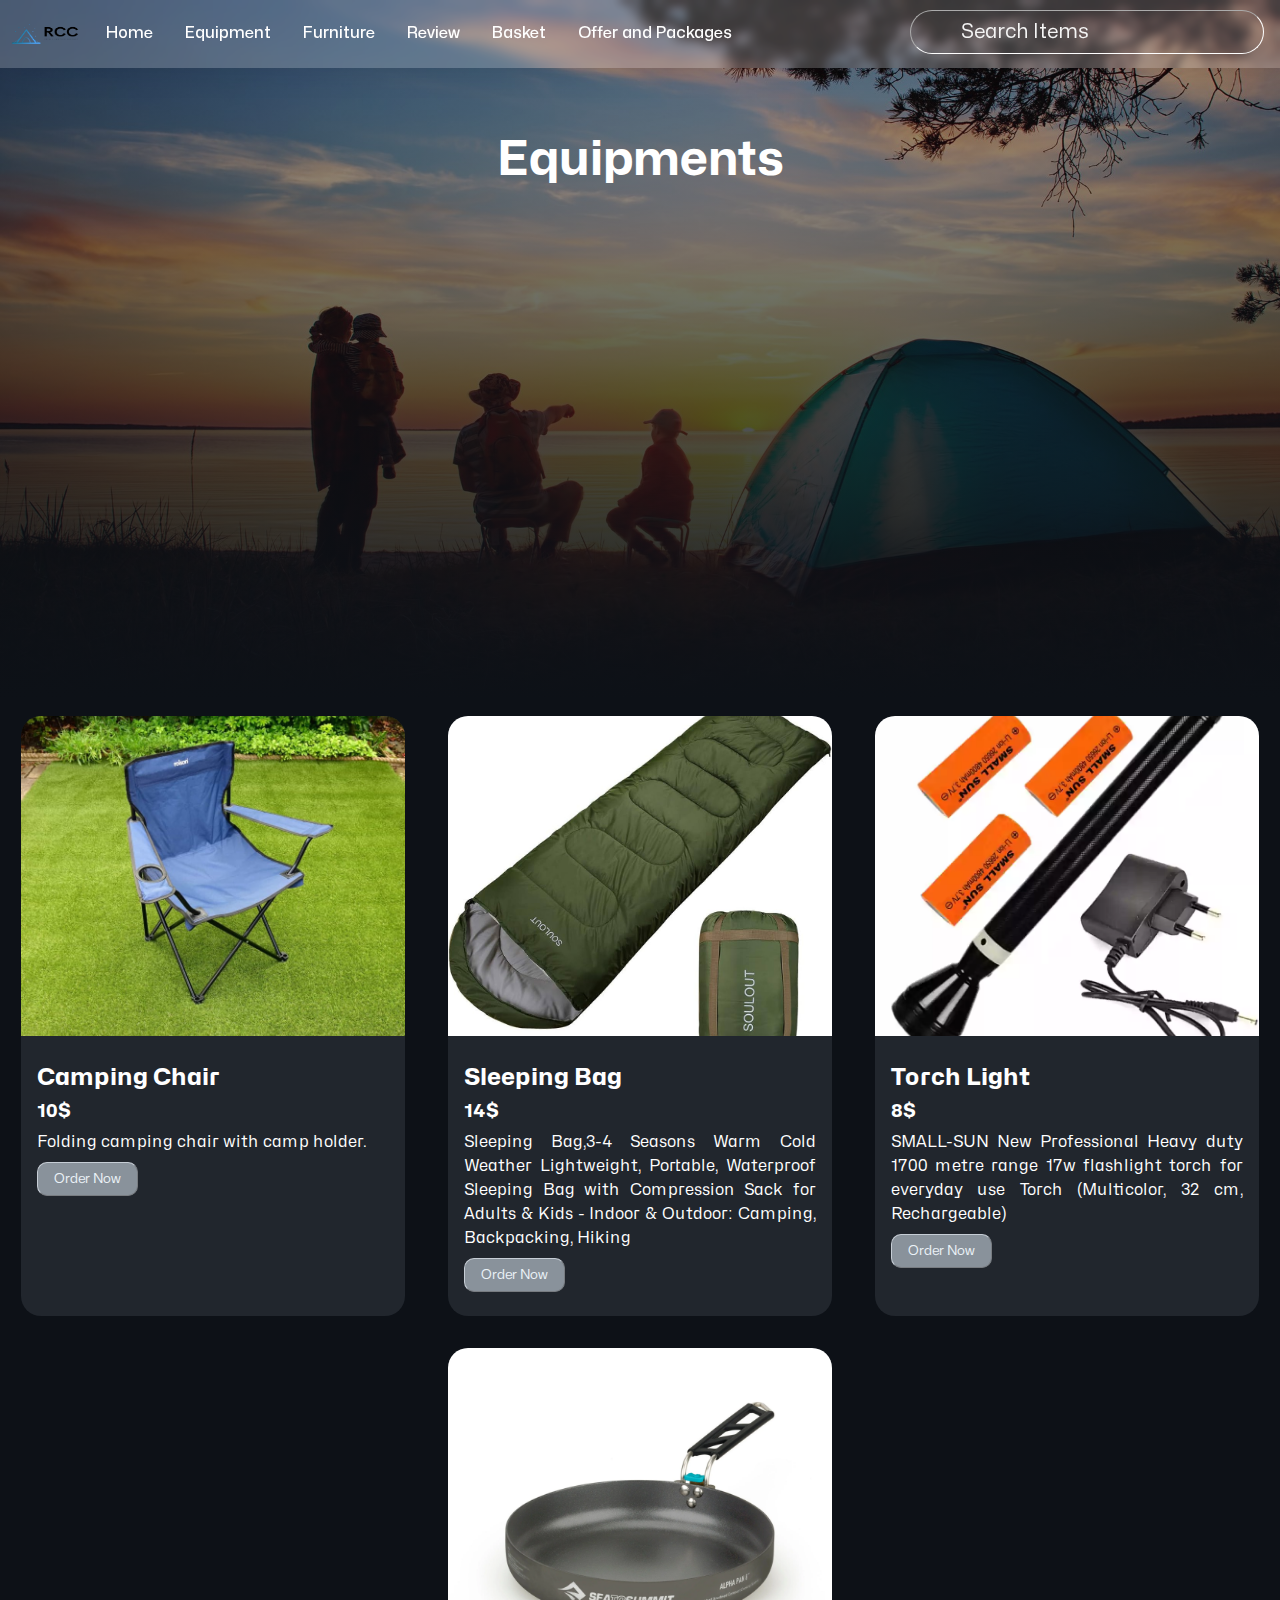
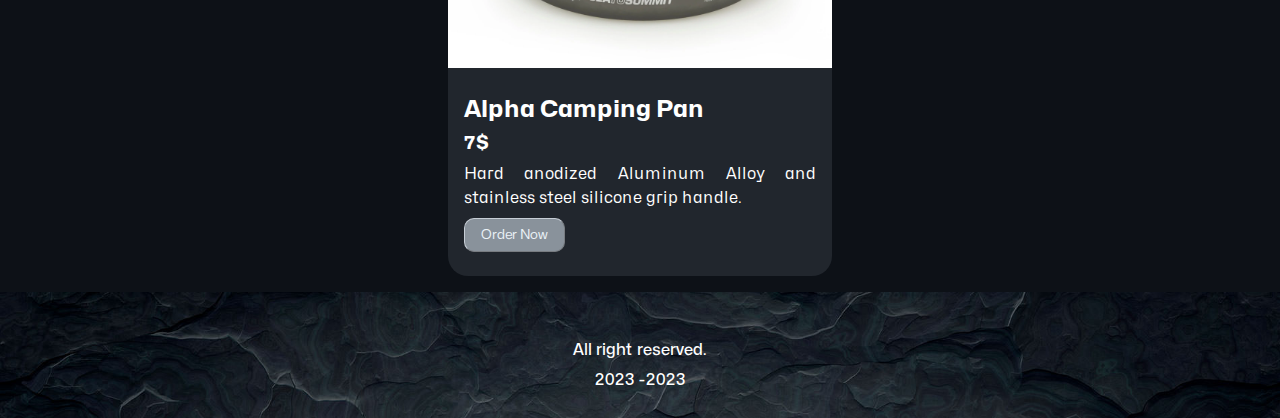
<file: equipment.html>
<!DOCTYPE html>
<html lang="en">
  <head>
    <meta charset="UTF-8" />
    <meta name="viewport" content="width=device-width, initial-scale=1.0" />
    <title>Furniture</title>
    <link rel="icon" href="assets/icons/favicon.ico" />
    <link rel="stylesheet" href="style.css" />
    <link rel="stylesheet" href="jquery-msgpopup.css" />
    <link
      rel="stylesheet"
      href="https://cdnjs.cloudflare.com/ajax/libs/font-awesome/6.4.0/css/all.min.css"
      integrity="sha512-iecdLmaskl7CVkqkXNQ/ZH/XLlvWZOJyj7Yy7tcenmpD1ypASozpmT/E0iPtmFIB46ZmdtAc9eNBvH0H/ZpiBw=="
      crossorigin="anonymous"
      referrerpolicy="no-referrer"
    />
    <script src="https://ajax.googleapis.com/ajax/libs/jquery/3.6.4/jquery.min.js"></script>
  </head>
  <body onload="setInterval(changeImage,5000)">
    <header id="header">
      <my-navbar></my-navbar>
      <div class="page_title">
        <h1>Equipments</h1>
      </div>
    </header>
    <section>
      <div class="itemContainer">
        <div class="item">
          <img src="assets/images/img_chair.jpg" alt="camping_chair" />
          <div class="itemContent">
            <h2>Camping Chair</h2>
            <h3>10$</h3>
            <p>Folding camping chair with camp holder.</p>
            <button onclick="addToBasket(this);">Order Now</button>
          </div>
        </div>
        <div class="item">
          <img src="assets/images/img_sleeping_bag.jpg" alt="sleeping_bag" />
          <div class="itemContent">
            <h2>Sleeping Bag</h2>
            <h3>14$</h3>
            <p>
              Sleeping Bag,3-4 Seasons Warm Cold Weather Lightweight, Portable,
              Waterproof Sleeping Bag with Compression Sack for Adults & Kids -
              Indoor & Outdoor: Camping, Backpacking, Hiking
            </p>
            <button onclick="addToBasket(this);">Order Now</button>
          </div>
        </div>
        <div class="item">
          <img src="assets/images/img_torch.webp" alt="torch" />
          <div class="itemContent">
            <h2>Torch Light</h2>
            <h3>8$</h3>
            <p>
              SMALL-SUN New Professional Heavy duty 1700 metre range 17w
              flashlight torch for everyday use Torch (Multicolor, 32 cm,
              Rechargeable)
            </p>
            <button onclick="addToBasket(this);">Order Now</button>
          </div>
        </div>
        <div class="item">
          <img src="assets/images/img_pan.webp" alt="pan" />
          <div class="itemContent">
            <h2>Alpha Camping Pan</h2>
            <h3>7$</h3>
            <p>
              Hard anodized Aluminum Alloy and stainless steel silicone grip
              handle.
            </p>
            <button onclick="addToBasket(this);">Order Now</button>
          </div>
        </div>
      </div>
    </section>
    <footer>
      <div class="footerContent">
        <my-footer></my-footer>
      </div>
    </footer>
    <script src="index.js"></script>
    <script type="module" src="components.js"></script>
    <script src="jquery-msgpopup.js"></script>
  </body>
</html>
</file>
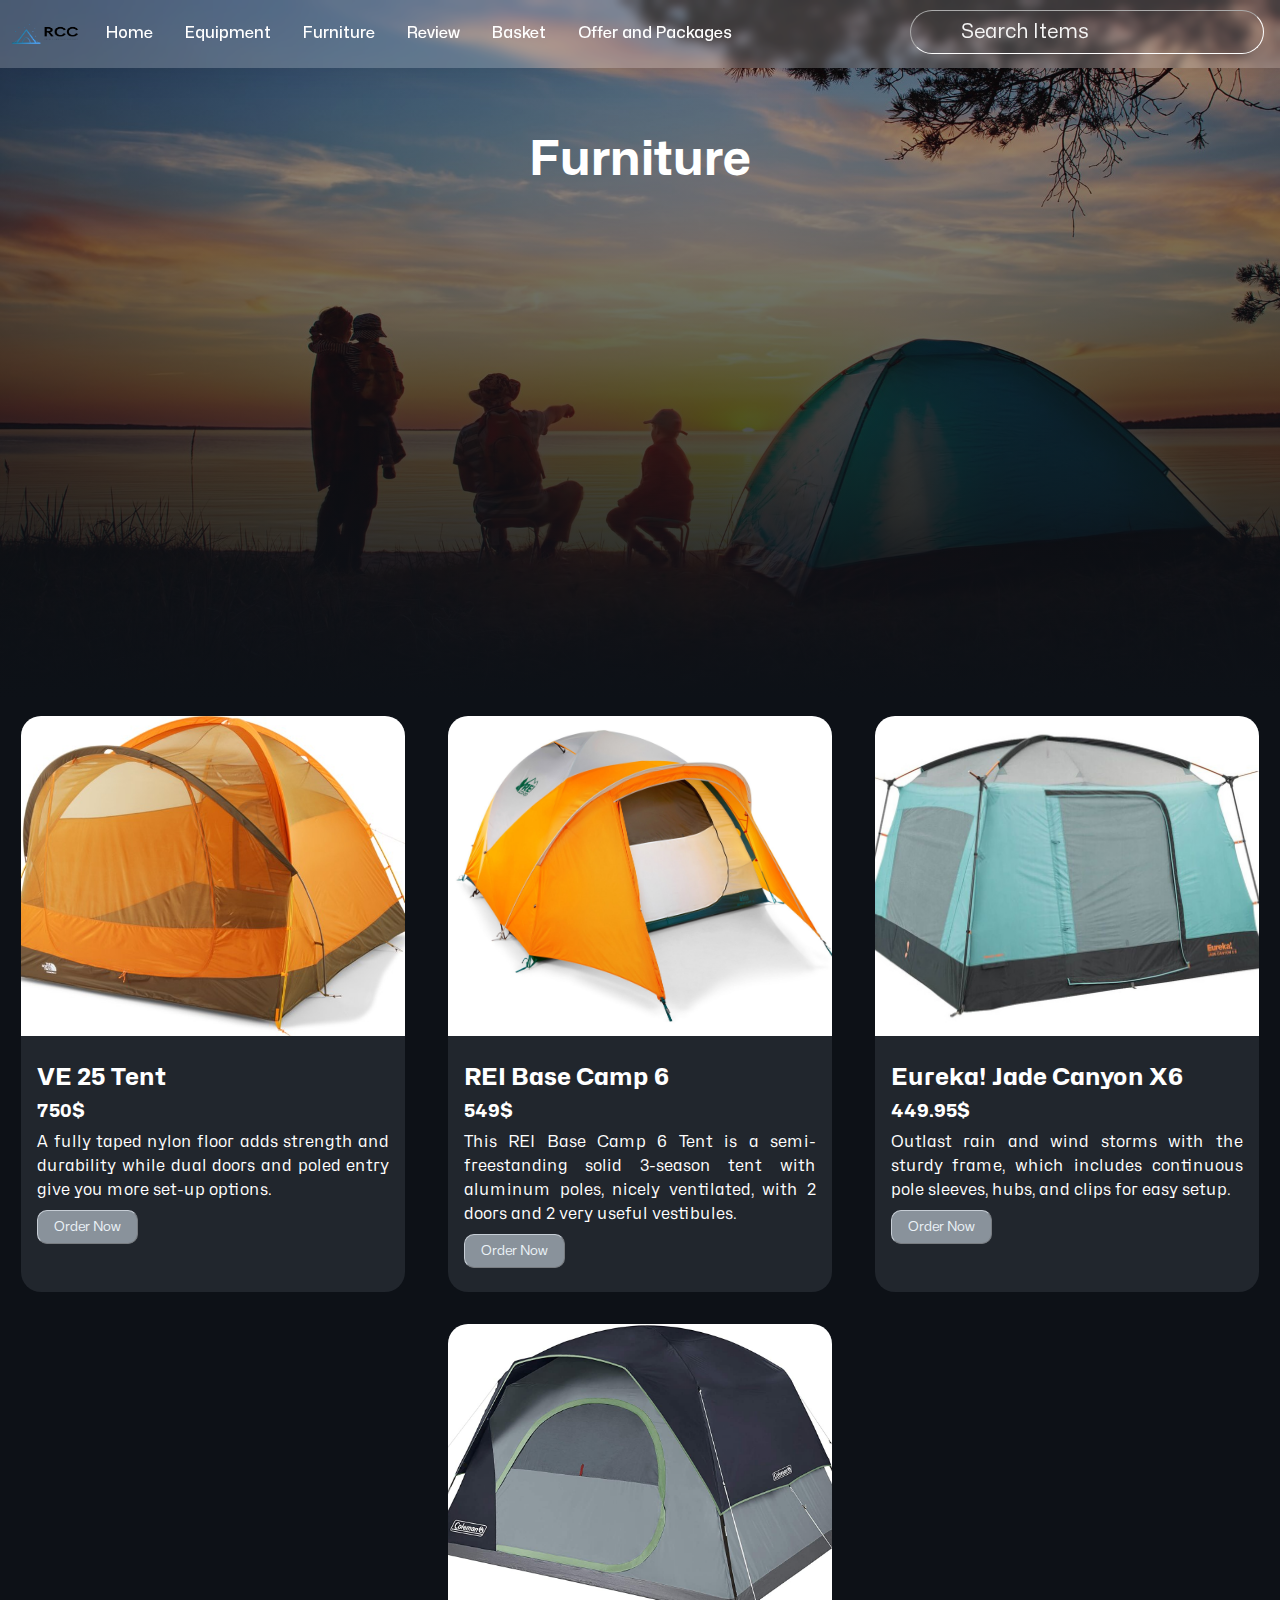
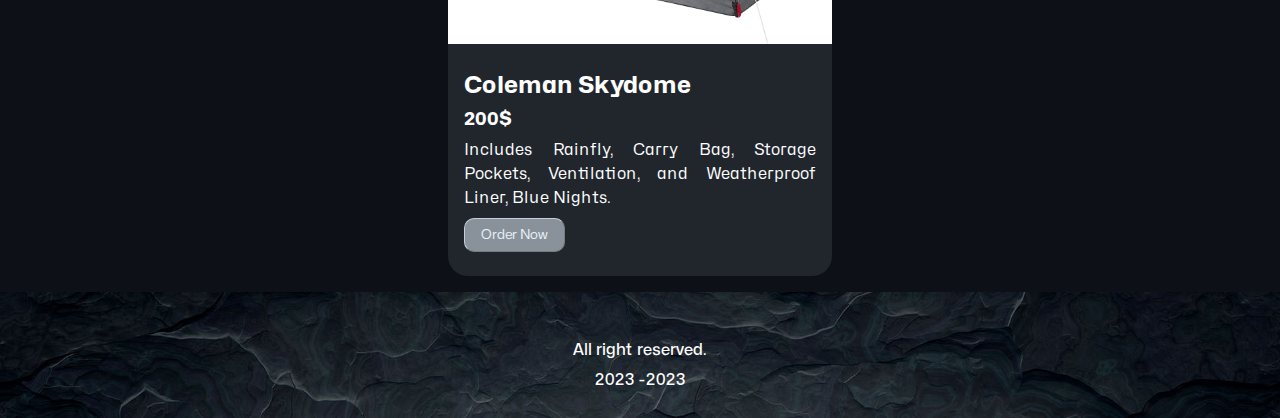
<file: furniture.html>
<!DOCTYPE html>
<html lang="en">
  <head>
    <meta charset="UTF-8" />
    <meta name="viewport" content="width=device-width, initial-scale=1.0" />
    <title>Furniture</title>
    <link rel="icon" href="assets/icons/favicon.ico" />
    <link rel="stylesheet" href="style.css" />
    <link rel="stylesheet" href="jquery-msgpopup.css" />
    <link
      rel="stylesheet"
      href="https://cdnjs.cloudflare.com/ajax/libs/font-awesome/6.4.0/css/all.min.css"
      integrity="sha512-iecdLmaskl7CVkqkXNQ/ZH/XLlvWZOJyj7Yy7tcenmpD1ypASozpmT/E0iPtmFIB46ZmdtAc9eNBvH0H/ZpiBw=="
      crossorigin="anonymous"
      referrerpolicy="no-referrer"
    />
    <script src="https://ajax.googleapis.com/ajax/libs/jquery/3.6.4/jquery.min.js"></script>
  </head>
  <body onload="setInterval(changeImage,5000)">
    <header id="header">
      <my-navbar></my-navbar>
      <div class="page_title">
        <h1>Furniture</h1>
      </div>
    </header>
    <section>
      <div class="itemContainer">
        <div class="item">
          <img src="assets/images/img_tent_1.jpeg" alt="tent1" />
          <div class="itemContent">
            <h2>VE 25 Tent</h2>
            <h3>750$</h3>
            <p>
              A fully taped nylon floor adds strength and durability while dual
              doors and poled entry give you more set-up options.
            </p>
            <button onclick="addToBasket(this);">Order Now</button>
          </div>
        </div>
        <div class="item">
          <img src="assets/images/img_tent_2.jpeg" alt="tent2" />
          <div class="itemContent">
            <h2>REI Base Camp 6</h2>
            <h3>549$</h3>
            <p>
              This REI Base Camp 6 Tent is a semi-freestanding solid 3-season
              tent with aluminum poles, nicely ventilated, with 2 doors and 2
              very useful vestibules.
            </p>
            <button onclick="addToBasket(this);">Order Now</button>
          </div>
        </div>
        <div class="item">
          <img src="assets/images/img_tent_3.jpeg" alt="tent3" />
          <div class="itemContent">
            <h2>Eureka! Jade Canyon X6</h2>
            <h3>449.95$</h3>
            <p>
              Outlast rain and wind storms with the sturdy frame, which includes
              continuous pole sleeves, hubs, and clips for easy setup.
            </p>
            <button onclick="addToBasket(this);">Order Now</button>
          </div>
        </div>
        <div class="item">
          <img src="assets/images/img_tent_4.jpeg" alt="tent4" />
          <div class="itemContent">
            <h2>Coleman Skydome</h2>
            <h3>200$</h3>
            <p>
              Includes Rainfly, Carry Bag, Storage Pockets, Ventilation, and
              Weatherproof Liner, Blue Nights.
            </p>
            <button onclick="addToBasket(this);">Order Now</button>
          </div>
        </div>
      </div>
    </section>
    <footer>
      <div class="footerContent">
        <my-footer></my-footer>
      </div>
    </footer>
    <script src="index.js"></script>
    <script type="module" src="components.js"></script>
    <script src="jquery-msgpopup.js"></script>
  </body>
</html>
</file>
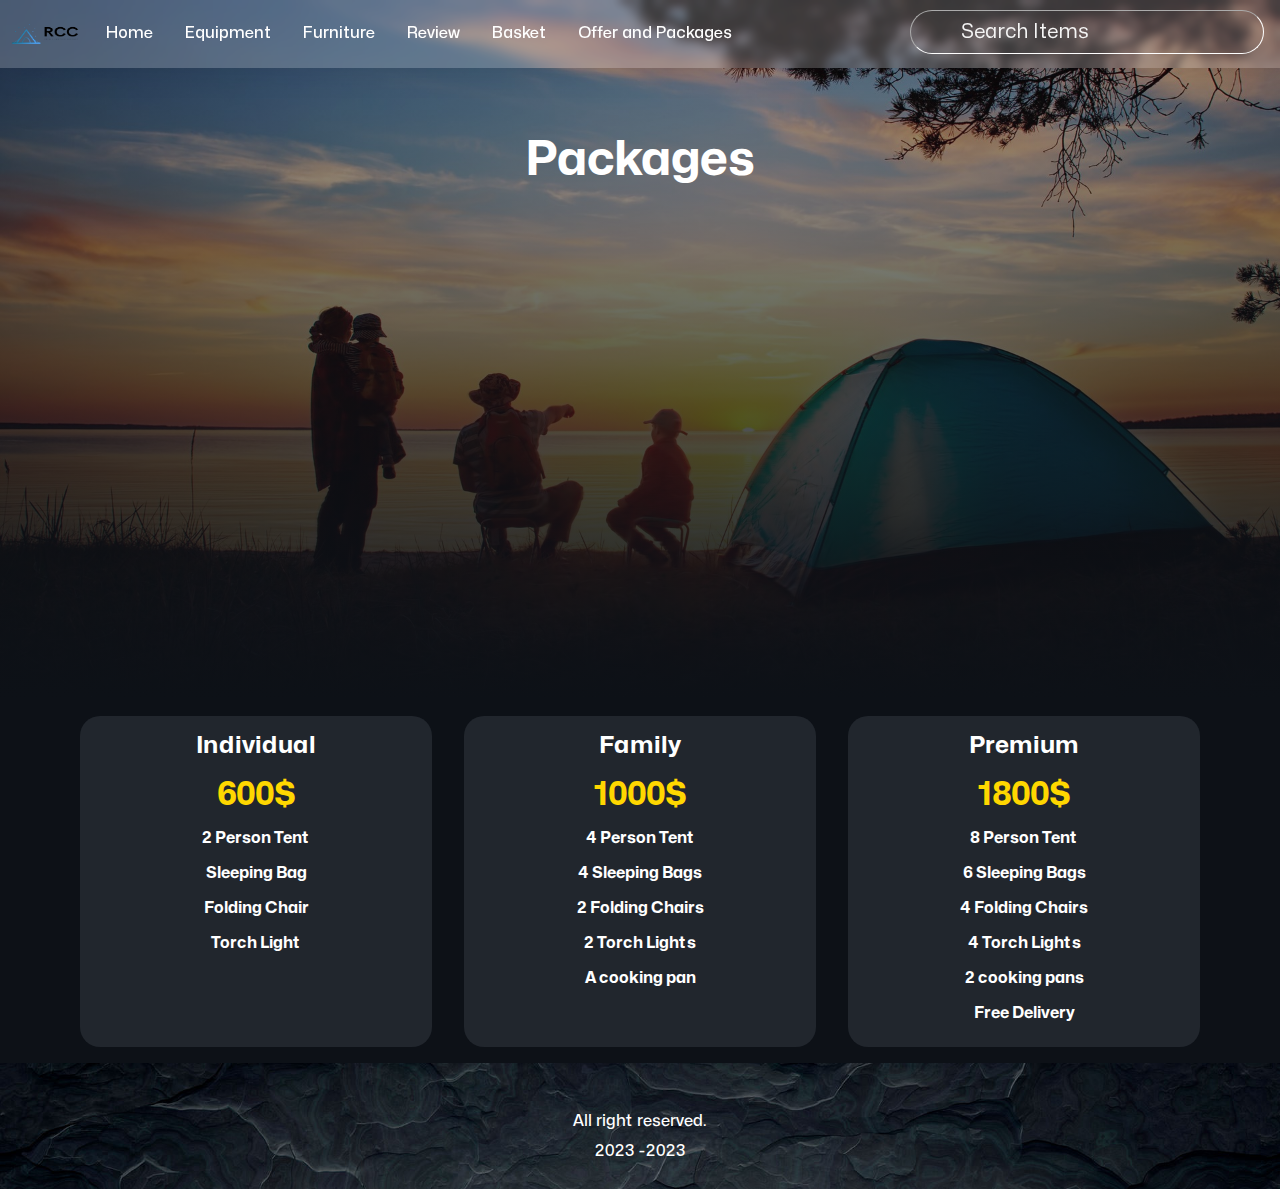
<file: offer.html>
<!DOCTYPE html>
<html lang="en">
  <head>
    <meta charset="UTF-8" />
    <meta name="viewport" content="width=device-width, initial-scale=1.0" />
    <title>Furniture</title>
    <link rel="icon" href="assets/icons/favicon.ico" />
    <link rel="stylesheet" href="style.css" />
    <link
      rel="stylesheet"
      href="https://cdnjs.cloudflare.com/ajax/libs/font-awesome/6.4.0/css/all.min.css"
      integrity="sha512-iecdLmaskl7CVkqkXNQ/ZH/XLlvWZOJyj7Yy7tcenmpD1ypASozpmT/E0iPtmFIB46ZmdtAc9eNBvH0H/ZpiBw=="
      crossorigin="anonymous"
      referrerpolicy="no-referrer"
    />
    <script src="https://ajax.googleapis.com/ajax/libs/jquery/3.6.4/jquery.min.js"></script>
  </head>
  <body onload="setInterval(changeImage,5000)">
    <header id="header">
      <my-navbar></my-navbar>
      <div class="page_title">
        <h1>Packages</h1>
      </div>
    </header>
    <section>
      <div class="package-container">
        <div class="package-item">
          <h2>Individual</h2>
          <h3>600$</h3>
          <h4>2 Person Tent</h4>
          <h4>Sleeping Bag</h4>
          <h4>Folding Chair</h4>
          <h4>Torch Light</h4>
        </div>
        <div class="package-item">
          <h2>Family</h2>
          <h3>1000$</h3>
          <h4>4 Person Tent</h4>
          <h4>4 Sleeping Bags</h4>
          <h4>2 Folding Chairs</h4>
          <h4>2 Torch Lights</h4>
          <h4>A cooking pan</h4>
        </div>
        <div class="package-item">
          <h2>Premium</h2>
          <h3>1800$</h3>
          <h4>8 Person Tent</h4>
          <h4>6 Sleeping Bags</h4>
          <h4>4 Folding Chairs</h4>
          <h4>4 Torch Lights</h4>
          <h4>2 cooking pans</h4>
          <h4>Free Delivery</h4>
        </div>
      </div>
    </section>
    <footer>
      <div class="footerContent">
        <my-footer></my-footer>
      </div>
    </footer>
    <script src="index.js"></script>
    <script type="module" src="components.js"></script>
  </body>
</html>
</file>
<file: style.css>
@font-face {
  font-family: mona-sans;
  src: url(assets/fonts/Mona-Sans.ttf);
}

@font-face {
  font-family: hubot-sans;
  src: url(assets/fonts/Hubot-Sans.ttf);
}

* {
  margin: 0;
}

body {
  background-color: #0d1117;
  min-height: 100vh;
  display: flex;
  flex-direction: column;
}

footer {
  margin-top: auto;
}

nav a {
  padding: 0.5rem 1rem;
  margin: 1rem 0rem;
  display: inline;
  text-decoration: none;
  font-weight: 500;
  color: white;
  font-family: mona-sans;
  transition: 0.3s;
  float: left;
}

.nav_bar {
  background: rgba(255, 255, 255, 0.2);
  box-shadow: 0 4px 30px rgba(0, 0, 0, 0.1);
  backdrop-filter: blur(5px);
  -webkit-backdrop-filter: blur(5px);
  /* border-bottom: 1px solid rgba(255, 255, 255, 0.3); */
  flex-direction: row;
}

nav a:hover {
  text-shadow: 0 0 7px #fff, 0 0 10px #fff, 0 0 21px #fff;
  /* font-size: large; */
}

#logo {
  float: left;
}

#mobile-nav {
  background-color: #21262d;
  flex-direction: column;
  width: 100%;
}

#mobile-nav a {
  text-decoration: none;
  color: white;
  font-family: mona-sans;
  padding: 1rem;
  transition: 0.3s;
}

#mobile-nav a:hover {
  background-color: #89929b;
}

::placeholder {
  color: whitesmoke;
}

@media screen and (min-width: 1000px) {
  /* large size */

  #header {
    width: 100%;
    height: 700px;
    background: linear-gradient(
        to bottom,
        rgba(13, 17, 23, 0.3),
        rgba(13, 17, 23, 1)
      ),
      url("assets/images/img_slide_1.jpg");
    background-size: cover;
    background-position: bottom;
  }

  .item {
    width: 30%;
  }

  nav {
    text-align: right;
    height: 68px;
  }

  #logo {
    width: 90px;
    height: 68px;
  }

  #menu {
    display: none;
  }

  #mobile-nav {
    display: none;
  }

  #desktop-nav {
    display: block;
  }

  .page_title {
    margin-top: 4rem;
  }

  .page_title h1 {
    font-size: 3rem;
  }

  #review_form {
    width: 50%;
  }

  #review_form label {
    width: 25%;
    display: inline-block;
  }

  #review_form input,
  textarea {
    width: 70%;
  }

  .user_review {
    width: 30%;
  }

  .search_input {
    width: 300px;
    height: 40px;
    padding-left: 50px;
    font-size: 20px;
  }

  .ico {
    top: 15px;
    left: 15px;
    bottom: 15px;
    font-size: 20px;
  }
}

@media screen and (max-width: 999px) and (min-width: 700px) {
  /* medium */

  #header {
    width: 100%;
    height: 700px;
    background: linear-gradient(
        to bottom,
        rgba(13, 17, 23, 0.3),
        rgba(13, 17, 23, 1)
      ),
      url("assets/images/img_slide_1.jpg");
    background-size: cover;
    background-position: bottom;
  }

  .item {
    width: 45%;
  }

  #menu {
    display: block;
    text-align: right;
    color: white;
    font-size: 2rem;
    margin-left: 1rem;
    padding-top: 0.8rem;
    float: left;
  }

  nav {
    text-align: right;
    height: 60px;
  }

  nav a {
    display: inline-block;
    text-align: right;
    text-decoration: none;
    color: white;
    margin: 0.8rem 0rem;
    padding: 0.5rem;
  }

  #logo {
    width: 80px;
    height: 60px;
  }

  #mobile-nav {
    display: none;
  }

  #desktop-nav {
    display: none;
  }

  .page_title {
    margin-top: 3rem;
  }

  .page_title h1 {
    font-size: 3rem;
  }

  #review_form {
    width: 50%;
  }

  #review_form label {
    width: 100%;
    display: inline-block;
  }

  #review_form input,
  textarea {
    width: 100%;
  }

  .user_review {
    width: 45%;
  }

  .search_input {
    width: 250px;
    height: 35px;
    padding-left: 50px;
    font-size: 18px;
  }

  .ico {
    top: 12px;
    left: 15px;
    bottom: 15px;
    font-size: 18px;
  }
}

@media screen and (max-width: 699px) {
  /* small size */
  #header {
    width: 100%;
    height: 400px;
    background: linear-gradient(
        to bottom,
        rgba(13, 17, 23, 0.3),
        rgba(13, 17, 23, 1)
      ),
      url("assets/images/img_slide_1.jpg");
    background-size: cover;
    background-position: bottom;
  }

  .item {
    width: 90%;
  }
  #menu {
    display: block;
    color: white;
    font-size: 2rem;
    padding-top: 0.6rem;
    margin-left: 1rem;
    float: left;
  }

  nav {
    text-align: right;
    height: 55px;
  }

  nav a {
    display: inline-block;
    text-align: right;
    text-decoration: none;
    color: white;
    margin: 0.8rem 0rem;
    padding: 0.5rem;
  }

  #logo {
    width: 80px;
    height: 56px;
  }

  #desktop-nav {
    display: none;
  }

  #mobile-nav {
    display: none;
  }

  .page_title {
    margin-top: 1rem;
  }

  .page_title h1 {
    font-size: 2rem;
  }

  #review_form {
    width: 80%;
  }

  #review_form label {
    width: 100%;
    display: inline-block;
  }

  #review_form input,
  textarea {
    width: 100%;
  }

  .user_review {
    width: 90%;
  }

  .search_input {
    width: 160px;
    height: 30px;
    padding-left: 50px;
    font-size: 16px;
  }

  .ico {
    top: 12px;
    left: 15px;
    bottom: 15px;
    font-size: 16px;
  }
}

#intro_para {
  color: white;
  margin-right: 1rem;
  font-size: large;
  font-family: hubot-sans;
  overflow: hidden;
  white-space: nowrap;
  text-align: end;
}

.page_title {
  display: flex;
  justify-content: center;
}

.page_title h1 {
  font-family: mona-sans;
  color: white;
}

footer {
  background-image: url("assets/images/img_footer_bg.jpeg");
  text-align: center;
  text-decoration: none;
  font-weight: 500;
  color: white;
  font-family: mona-sans;
  background-size: cover;
  background-position: top;
}

.footerContent {
  padding: 1rem;
}

footer p {
  margin-bottom: 0.7rem;
}

#social {
  margin-bottom: 0.7rem;
}

#social a {
  text-decoration: none;
  color: white;
  padding: 0 0.5rem;
  font-size: larger;
}

.itemContainer {
  display: flex;
  flex-wrap: wrap;
}

.package-container {
  display: flex;
  flex-wrap: wrap;
  justify-content: center;
}

.item {
  background-color: #21262d;
  color: white;
  margin: 1rem auto;
  border-radius: 20px;
  overflow: hidden;
}

.package-item {
  width: 20rem;
  display: flex;
  flex-direction: column;
  align-items: center;
  background-color: #21262d;
  color: white;
  margin: 1rem;
  padding: 1rem;
  border-radius: 20px;
  overflow: hidden;
}

.package-item h2 {
  font-family: mona-sans;
}

.package-item h3 {
  margin-top: 1rem;
  margin-bottom: 0.5rem;
  font-family: hubot-sans;
  color: gold;
  font-size: xx-large;
}

.package-item h4 {
  font-family: mona-sans;
  margin: 0.5rem 0rem;
}

.item img {
  object-fit: cover;
  width: 100%;
  height: 20rem;
}

.itemContent {
  padding: 1rem;
}

.item h2 {
  font-family: hubot-sans;
  margin: 0.5rem 0;
}

.item h3 {
  font-family: hubot-sans;
  margin: 0.5rem 0;
}

.item p {
  font-family: hubot-sans;
  text-align: justify;
  line-height: 150%;
}

.item button {
  background-color: #89929b;
  color: #ecf2f8;
  border-radius: 10px;
  border-color: #c6cdd5;
  border-width: 1px;
  font-family: mona-sans;
  padding: 0.5rem 1rem;
  margin: 0.5rem 0;
  transition: 0.5s;
}

.item button:hover {
  background-color: #7ce38b;
  color: black;
}

.review {
  display: flex;
  flex-direction: column;
  width: 100%;
  justify-content: center;
  align-items: center;
}

.review {
  font-family: mona-sans;
  color: white;
}

#review_form {
  background: rgba(255, 255, 255, 0.2);
  box-shadow: 0 4px 30px rgba(0, 0, 0, 0.1);
  backdrop-filter: blur(5px);
  -webkit-backdrop-filter: blur(5px);
  border: 1px solid rgba(255, 255, 255, 0.3);
  display: table;
  padding: 1rem;
  border-radius: 16px;
  align-items: center;
  margin-top: 1rem;
}

#review_form h2 {
  margin-bottom: 1rem;
}

.row {
  display: flex;
  flex-wrap: wrap;
  justify-content: center;
  margin-bottom: 1rem;
}

#btn_submit {
  padding: 0.8rem 1rem;
  background-color: white;
  color: black;
  margin-top: 1rem;
  border-radius: 10px;
  font-size: large;
  text-transform: uppercase;
}

.review_container {
  display: flex;
  flex-wrap: wrap;
  padding: 1rem;
}

.user_review {
  background-color: #21262d;
  color: white;
  margin: 1rem auto;
  border-radius: 20px;
  overflow: hidden;
  padding: 1rem;
}

.user_review p {
  text-align: justify;
  line-height: 120%;
  margin-top: 1rem;
}

.person {
  font-size: 1.2rem;
  font-family: mona-sans;
}

.name_stars {
  display: flex;
  justify-content: space-between;
}

.basket {
  background-color: #21262d;
  margin: 1rem;
  border-radius: 20px;
  overflow: hidden;
  padding: 1rem;
}

.basket p {
  color: white;
  font-family: mona-sans;
}

/* jquery search button */
.form {
  position: relative;
  flex-direction: row;
  margin-right: 1rem;
  margin-top: 0.6rem;
  float: right;
}

.search_input {
  padding-left: 50px;
  border-radius: 50px;
  background-color: transparent;
  border-color: white;
  border-width: 1px;
  color: white;
  font-family: mona-sans;
  outline: none;
}

.ico {
  position: absolute;
  color: white;
}

.blink {
  transform: rotate(90deg);
  animation: outFocus 1s infinite ease-in-out;
}

.search {
  transition: 1s;
  animation: onFocus 1s 1 ease-in-out;
}

@keyframes outFocus {
  to {
    opacity: 0;
  }
  from {
    opacity: 1;
  }
}

@keyframes onFocus {
  to {
    transform: rotateY(0deg);
  }
  from {
    transform: rotateY(90deg);
  }
}

.pop-up-title {
  font-family: mona-sans;
}

#mapid {
  width: 500px;
  height: 380px;
  border-radius: 10px;
}

#map-title {
  font-family: mona-sans;
  color: white;
}

.discount-content {
  display: block;
  align-items: center;
  justify-content: center;
}

.discount-content p {
  font-family: mona-sans;
  color: white;
  font-size: medium;
  margin-top: 1rem;
}

.container {
  display: flex;
  justify-content: space-around;
  align-items: center;
  margin-bottom: 2rem;
  margin-left: 1rem;
  margin-right: 1rem;
}
</file>
